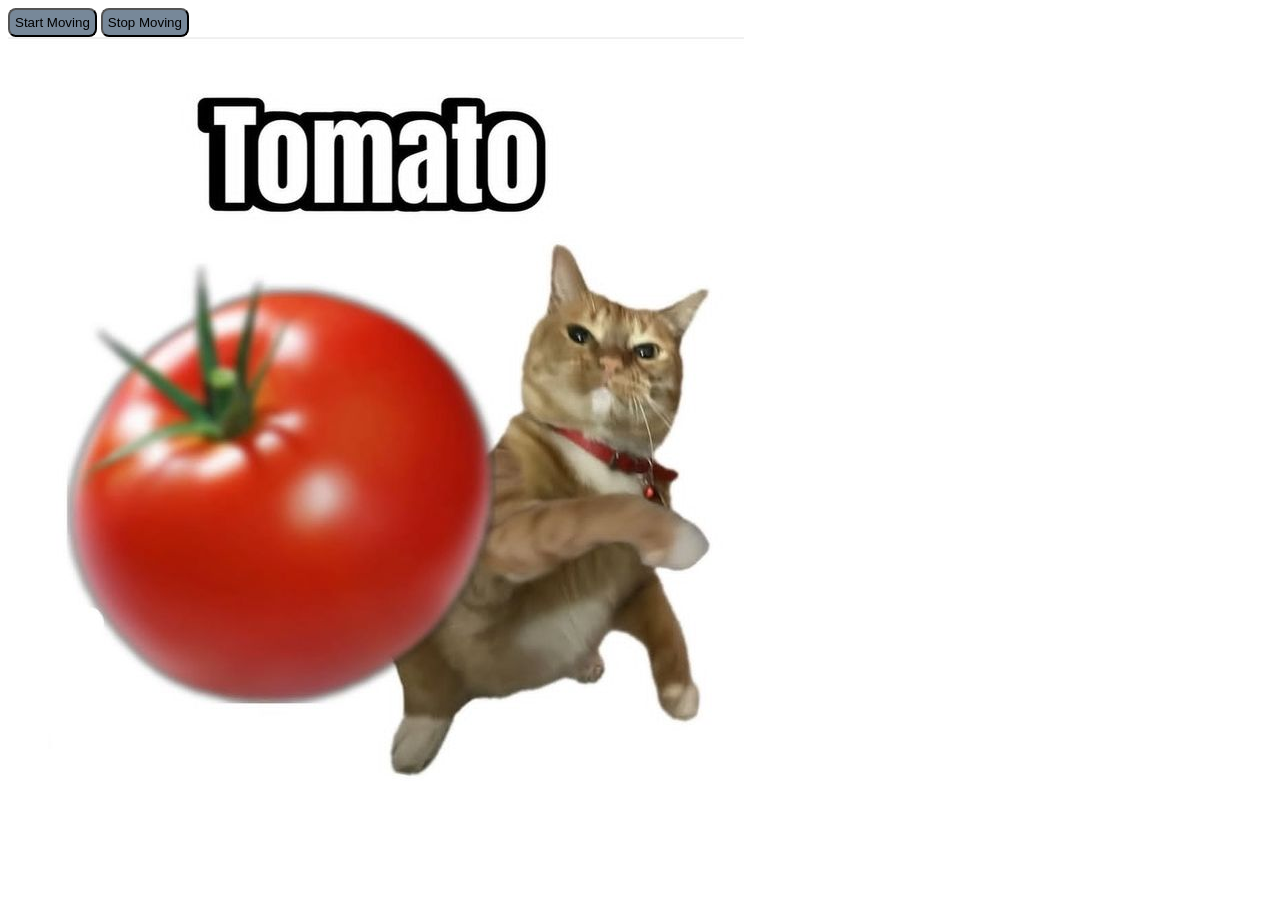
<file: Event Driven/index.html>
<!--Aimee Gates-->

<!DOCTYPE html>
<html lang="en">
<head>
    <meta charset="UTF-8">
    <meta name="viewport" content="width=device-width, initial-scale=1.0">
    <title>Document</title>

<!--CSS page link-->
    <link rel="stylesheet" href="index.css">
</head>
<body>
    <!--buttons and images-->
    <div>
    <input type="button" id="startButton" value="Start Moving" onClick="startMoving();"/>
    <input type="button" id="stopButton" value="Stop Moving" onClick="stopMoving();"/>
    </div>

    <img src="tomato.jpg" id="tomato-meme"/>

<!--JS page link-->
    <script src="index.js"></script>

</body>
</html>
</file>
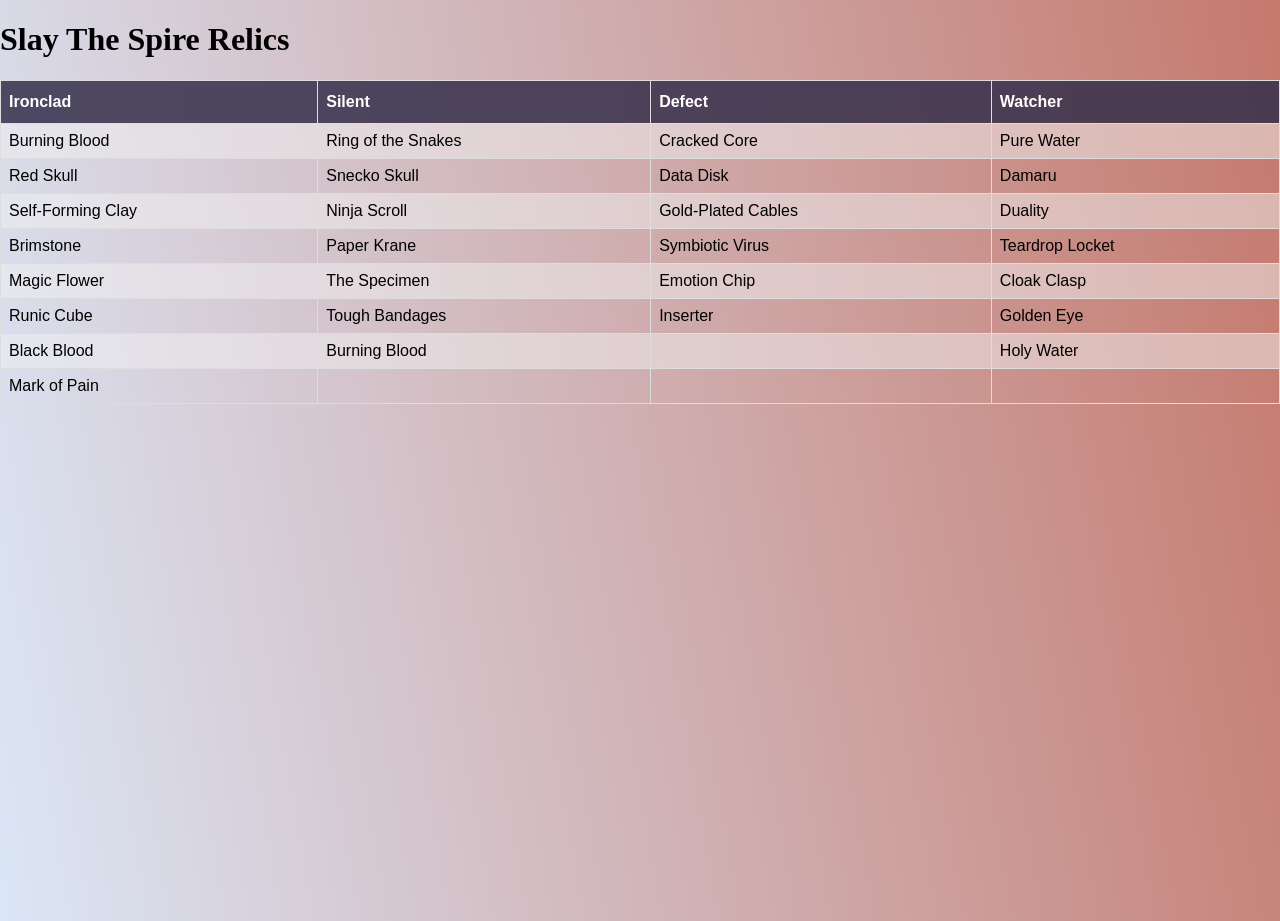
<file: Table Creation/index.html>
<!DOCTYPE html>
<html lang="en">
<head>
    <meta charset="UTF-8">
    <meta name="viewport" content="width=device-width, initial-scale=1.0">
    <title>Table Creation</title>
    <link rel="stylesheet" href="style.css">
</head>
<body>
<h1>Slay The Spire Relics</h1>

<div id="table-container"></div>

<script src="data.js"></script>
</body>
</html>
</file>
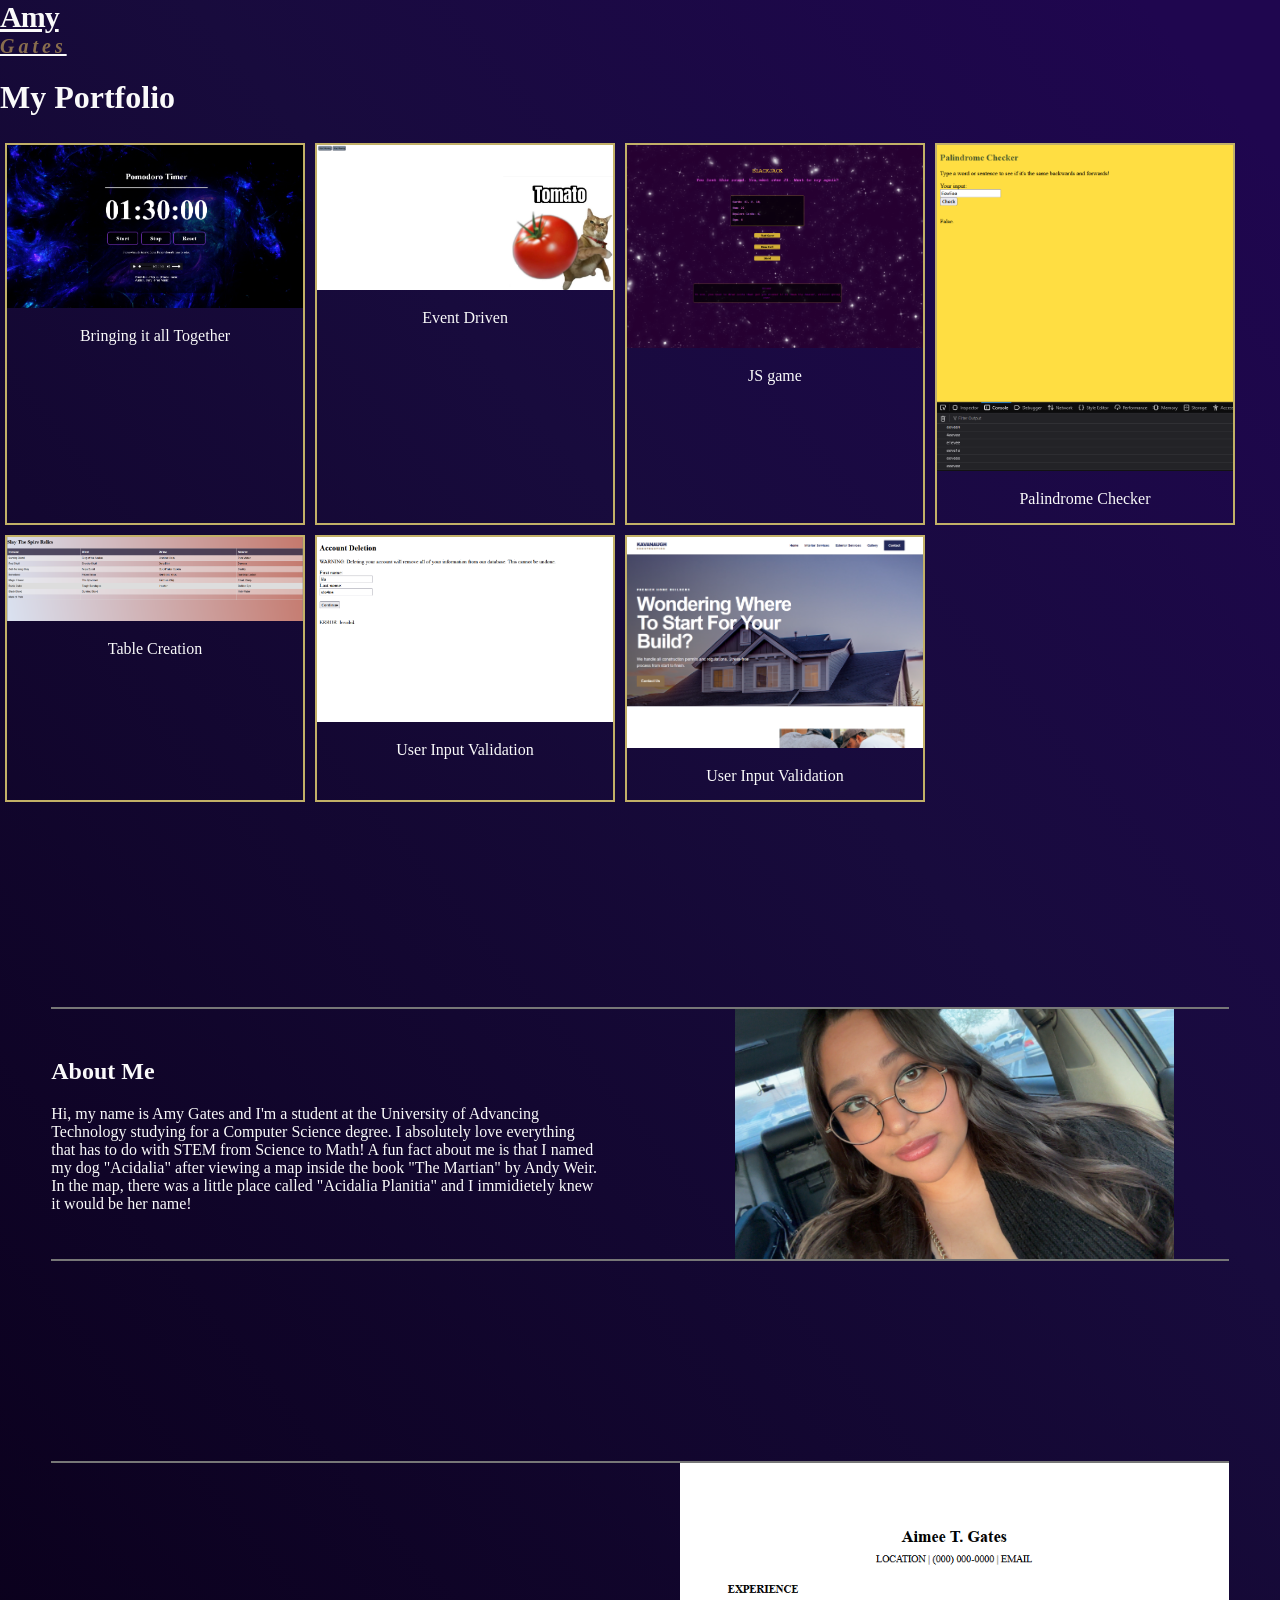
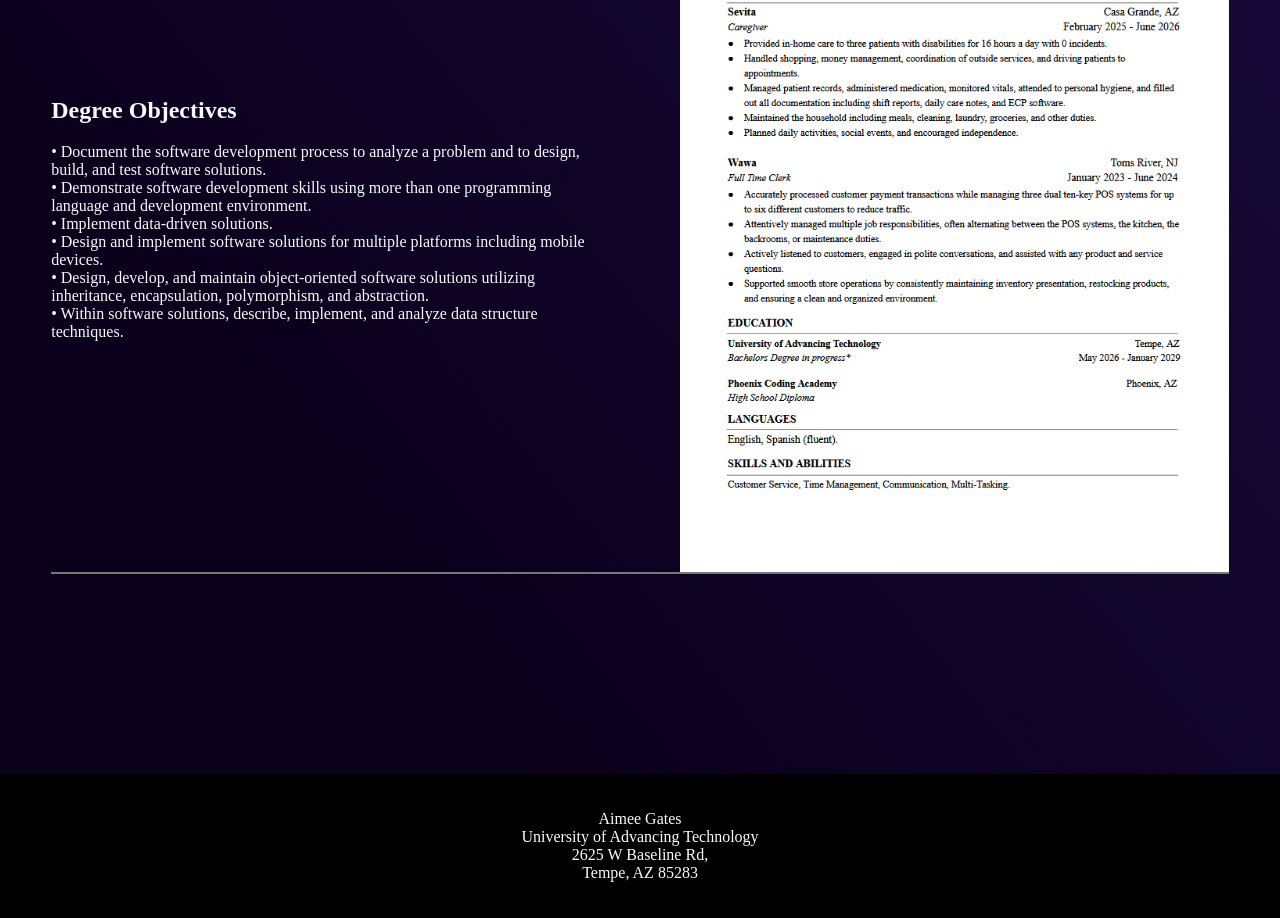
<file: boards.html>
<!DOCTYPE html>
<html lang="en">
<head>
    <meta charset="UTF-8">
    <meta name="viewport" content="width=device-width, initial-scale=1.0">
    <title>Amy Gates</title>
    <link rel="stylesheet" href="styles.css">
</head>
<body>
<a class="logo" href="boards.html">Amy<br><span>Gates</span></a>

<!--Header-->
<header>
<h1>My Portfolio</h1>
</header>

<!--Gallery-->
<div class="gallery">

<div class="gallery-item">
  <a target="_blank" href="../Final Project/Bringing it all Together/pomodoro.html">
  <img src="Images/Gates_CSC102_BringingItAllTogether.png" alt="Bringing it all Together" width="600" height="400">
  </a>
  <div class="desc">Bringing it all Together</div>
</div>

<div class="gallery-item">
  <a target="_blank" href="../Final Project/Event Driven/index.html">
  <img src="Images/Gates_CSC102_EventDriven.png" alt="Event Driven" width="600" height="400">
  </a>
  <div class="desc">Event Driven</div>
</div>

<div class="gallery-item">
  <a target="_blank" href="../Final Project/JavaScript Game/game.html">
  <img src="Images/Gates_CSC102_JavaScriptGame_After.png" alt="JS game" width="600" height="400">
  </a>
  <div class="desc">JS game</div>
</div>

<div class="gallery-item">
  <a target="_blank" href="../Final Project/Palindrome Checker/strings.html">
  <img src="Images/Gates_CSC102_PalindromeChecker.png" alt="Palindrome Checker" width="600" height="400">
  </a>
  <div class="desc">Palindrome Checker</div>
</div>

<div class="gallery-item">
  <a target="_blank" href="../Table Creation/index.html">
  <img src="Images/Gates_CSC102_TableCreation.png" alt="Table Creation" width="600" height="400">
  </a>
  <div class="desc">Table Creation</div>
</div>

<div class="gallery-item">
  <a target="_blank" href="../Final Project/User Input/strings.html">
  <img src="Images/Gates_CSC102_UserInputValidation.png" alt="User Input Validation" width="600" height="400">
  </a>
  <div class="desc">User Input Validation</div>
</div>
<div class="gallery-item">
  <a target="_blank" href="../Final Project/Website/index.html">
  <img src="Images/Gates_CSC102_Finals.png" alt="User Input Validation" width="600" height="400">
  </a>
  <div class="desc">User Input Validation</div>
</div>
</div>

<!--About page-->
<section class="section">
    <!--about us-->
    <div class="container gap about">
    <div>
        <h2>About Me</h2>
        <p>Hi, my name is Amy Gates and I'm a student at the University of Advancing Technology studying for a Computer Science degree. I absolutely love everything that has to do with STEM from Science to Math! A fun fact about me is that I named my dog "Acidalia" after viewing a map inside the book "The Martian" by Andy Weir. In the map, there was a little place called "Acidalia Planitia" and I immidietely knew it would be her name!</p>
    </div>
        <img class="images" src="Images/headshot.jpg" alt="Picture of Amy Gates.">
    </div>
</section>

<section class="section">
    <!--about us-->
    <div class="container gap about">
    <div>
        <h2>Degree Objectives</h2>
        <p>• Document the software development process to analyze a problem and to design, build, and test software solutions.<br>
        • Demonstrate software development skills using more than one programming language and development environment.<br>
        • Implement data-driven solutions.<br>
        • Design and implement software solutions for multiple platforms including mobile devices.<br>
        • Design, develop, and maintain object-oriented software solutions utilizing inheritance, encapsulation, polymorphism, and abstraction.<br>
        • Within software solutions, describe, implement, and analyze data structure techniques.</p>
          </div>
        <img class="images-resume" src="Images/Gates_Aimee_Resume.png" alt="Resume">
    </div>
</section>

<!--Footer-->
<footer>
  <p>Aimee Gates<br>University of Advancing Technology<br>2625 W Baseline Rd,<br> Tempe, AZ 85283</p>
</footer>

</body>
</html>
</file>
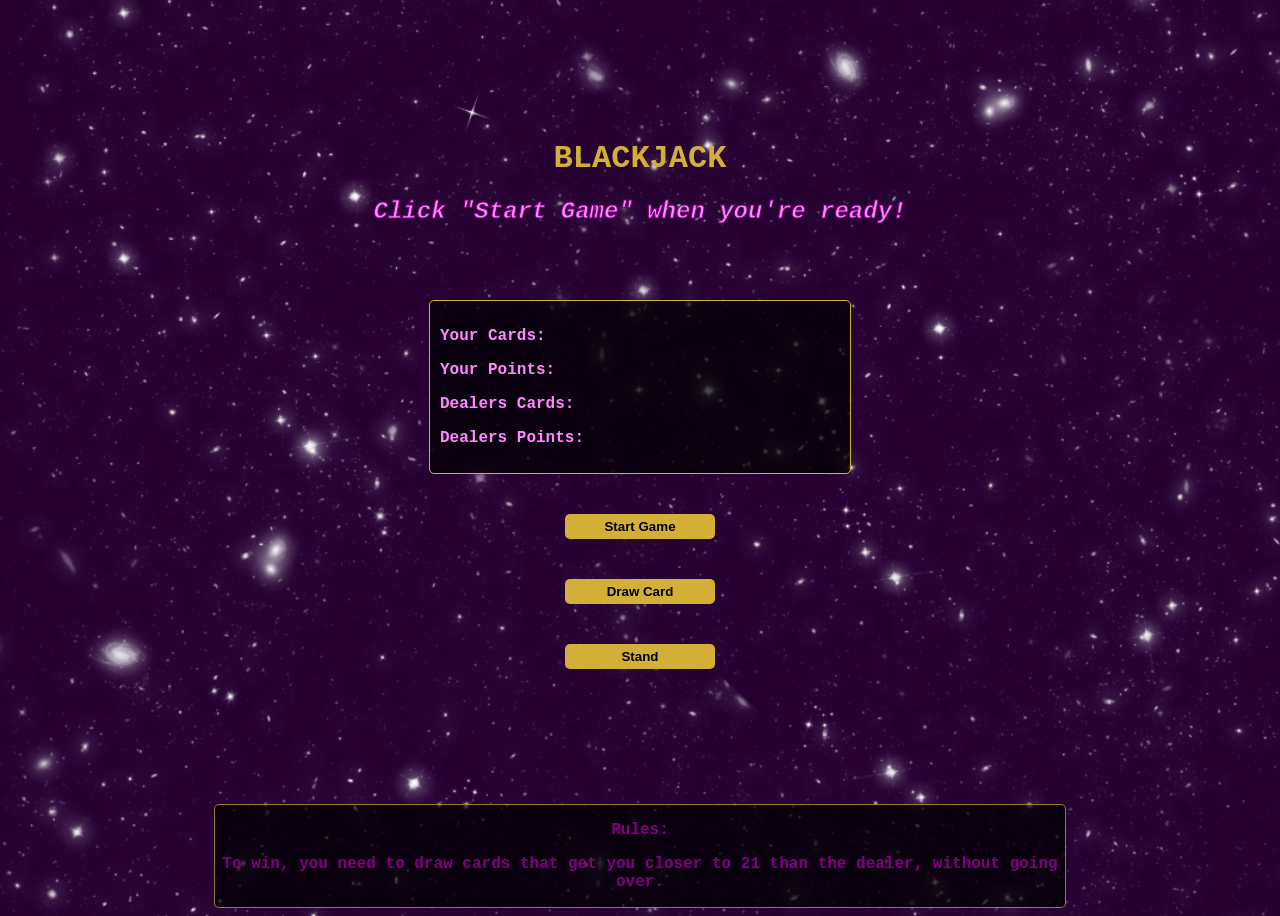
<file: JavaScript Game/game.html>
<!doctype html>
<html>
        <head>
            <title>Blackjack</title>
            <link rel="stylesheet" href="style.css">
        </head>
        <body>
            <h1>BLACKJACK</h1>

            <!--All changing text-->
            <h2 id="headerMessage">Click "Start Game" when you're ready!</h2>
            
        <div class="cardBox">
            <p id="yourCards">Your Cards: </p>
            <p id="yourPoints">Your Points: </p>
            <p id="dealerCards">Dealers Cards: </p>
            <p id="dealerPoints">Dealers Points: </p>
        </div>

        <!--Buttons wrapped in the form element-->
        <form onSubmit="startGame(); return false;">
            <button type="submit">Start Game</button>
        </form>

        <form onSubmit="drawCard(); return false;">
            <button type="submit">Draw Card</button>
        </form>

        <form onSubmit="stand(); return false;">
            <button type="submit">Stand</button>
        </form>
        
        <div class="rulesSpace">
            <p><strong>Rules:</strong></p>
            <p>To win, you need to draw cards that get you closer to 21 than the dealer, without going over.</p>
        </div>

            <script src="code.js"></script>

        </body>
</html>
</file>
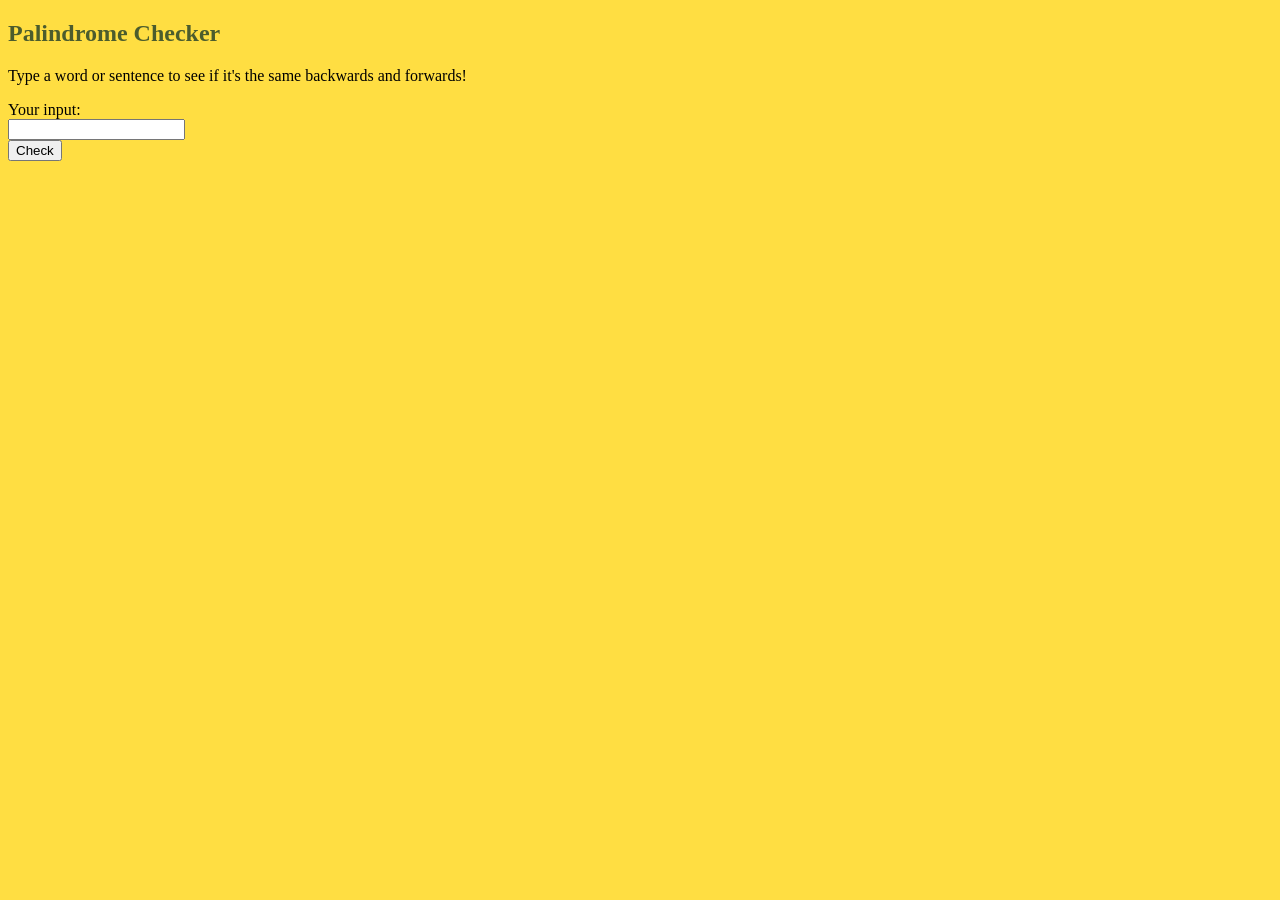
<file: Palindrome Checker/strings.html>
<!--Aimee Gates-->

<!DOCTYPE html>
<html lang="en">
<head>
    <meta charset="UTF-8">
    <meta name="viewport" content="width=device-width, initial-scale=1.0">
    <title>Document</title>

    <link rel="stylesheet" href="strings.css">
</head>
<body>
    <h2>Palindrome Checker</h2>
    <p>Type a word or sentence to see if it's the same backwards and forwards!</p>

<form id="string" onSubmit="check(); return false;">
    <label for="txt">Your input:</label><br>
    <input type="text" id="txt" name="txt"><br>
    <button type="submit">Check</button><br><br>
</form> 

    <!--Message that shows error-->
    <p id="message"></p>

    <Script src="strings.js"></Script>
</body>
</html>
</file>
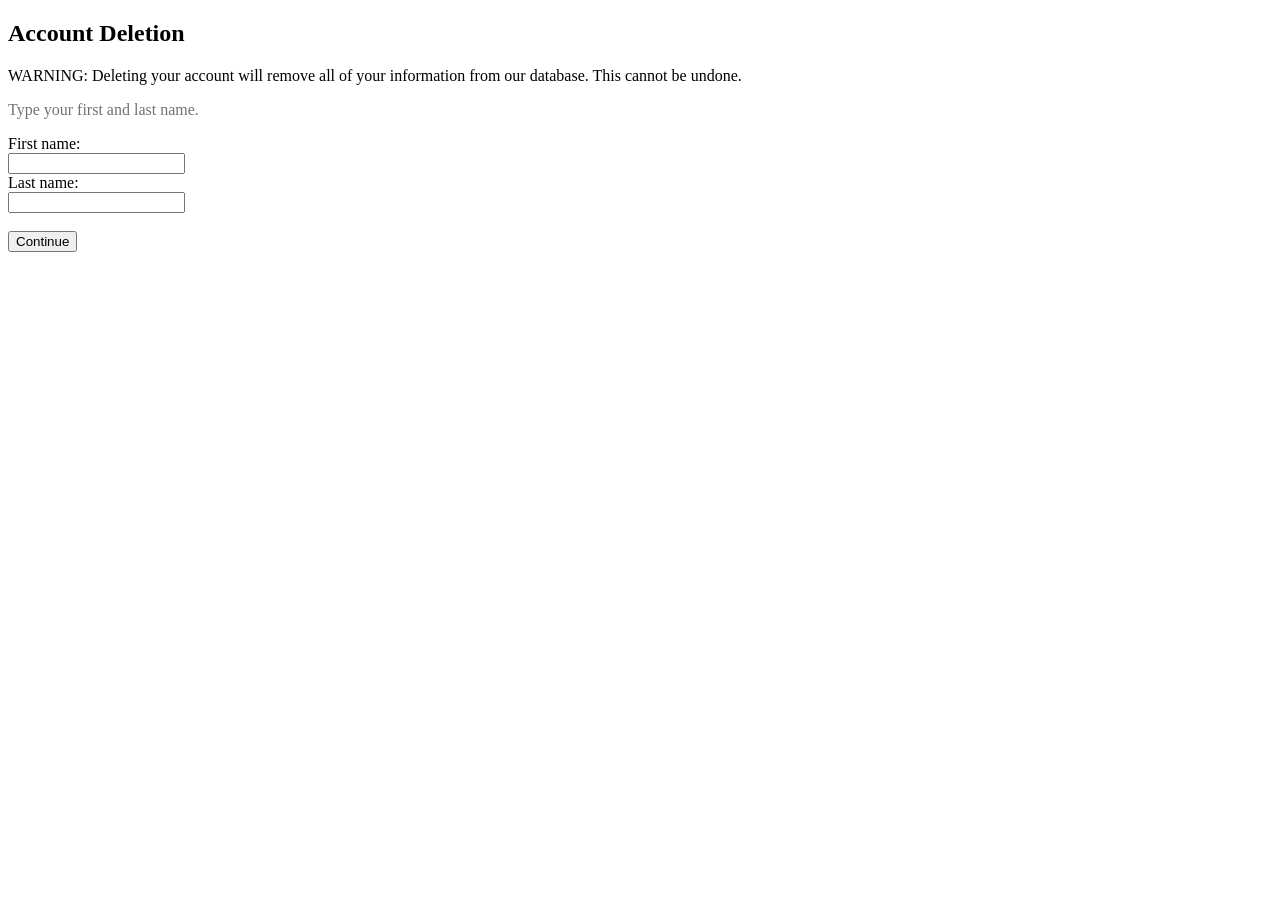
<file: User Input/strings.html>
<!-- Aimee Gates -->
<!-- Note: I hardly edited this because account deletion pages aren't 
        really known for being pretty, and that's the theme I wanted.
        The only creative elements I have are a red button, a grey 
        paragraph, and hidden elements -->

<!DOCTYPE html>
<html lang="en">
<head>
    <meta charset="UTF-8">
    <meta name="viewport" content="width=device-width, initial-scale=1.0">
<!-- Title of my application -->
    <title>Fakebook Account Deletion</title>
<!-- Style only used for hiding zip code form-->
    <style>
        #zipHidden {
            display: none;
        }
    </style>
</head>
<body>
<!-- Added ID's to be able to hide/alter it later -->
<h2 id="heading">Account Deletion</h2>
<p id="top-msg">WARNING: Deleting your account will remove all of your information from our database. This cannot be undone.</p>
<!-- Added inline style -->
<p id="greyMsg" style="color: rgba(0, 0, 0, 0.555)">Type your first and last name.</p>

<!-- First visible form for name inputs -->
<form id="nameHidden" onSubmit="validate(); return false;">
    <label for="firstName">First name:</label><br>
    <input type="text" id="firstName" name="firstName"><br>
    <label for="lastName">Last name:</label><br>
    <input type="text" id="lastName" name="lastName"><br><br>
    <button type="submit">Continue</button><br><br>
</form> 

<!-- Second (currently invisible) form for zip code input-->
<form id="zipHidden" onSubmit="zip(); return false;">
    <label for="zipCode">Zip Code:</label><br>
    <input type="text" id="zipCode" name="zipCode"><br><br>
<!-- Added inline style here too because it'd be simpler for me -->
    <button type="submit" style="color:white ; background-color: darkred ; border: none; border-radius: 2px; padding: 5px">Delete</button>
</form>

<!-- Message that will show errors or a conirmation -->
<p id="message"></p>

</body>
</html>
<script src="strings.js"></script>
</body>
</html>
</file>
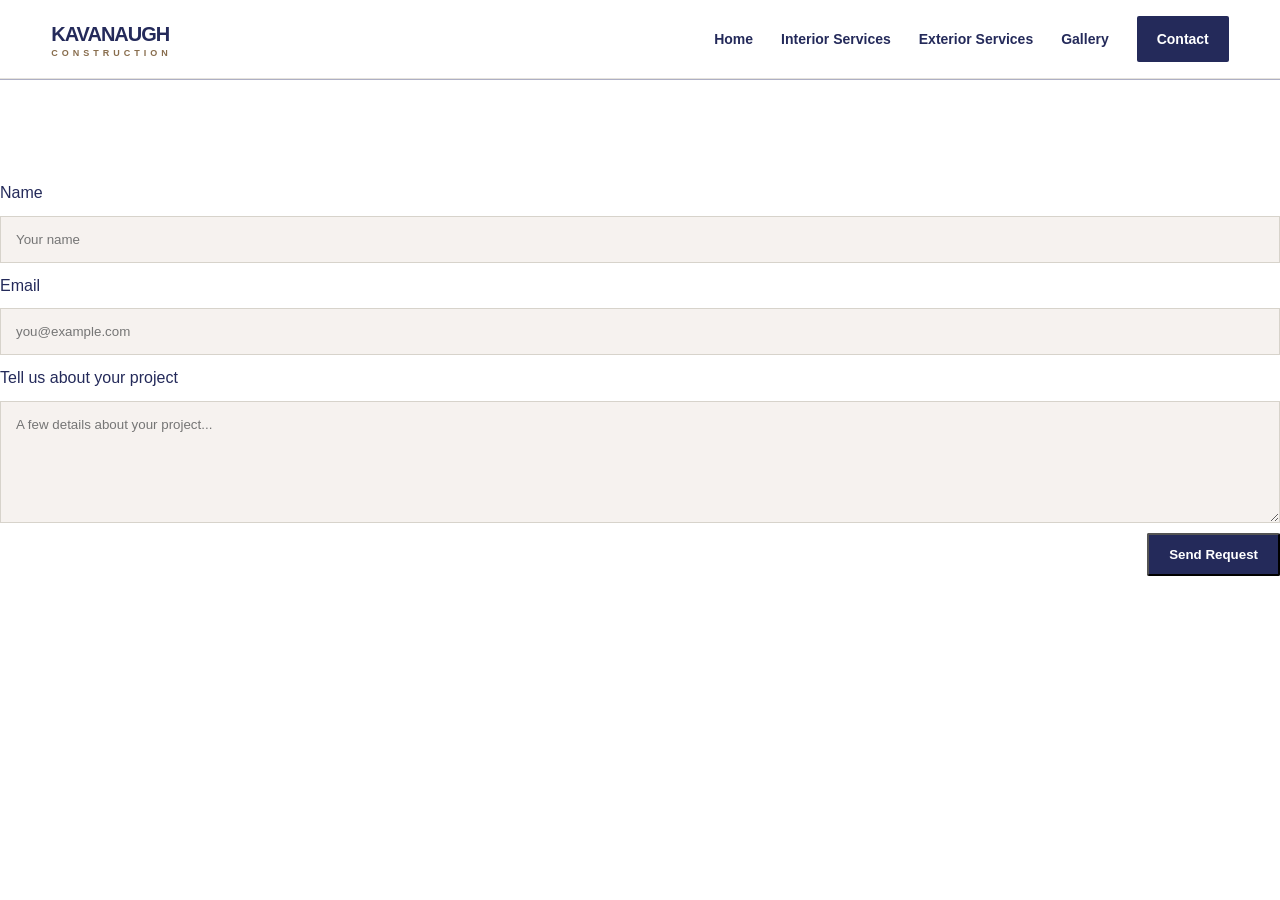
<file: Website/contact.html>
<!DOCTYPE html>
<html lang="en">
<head>
    <meta charset="UTF-8">
    <meta name="viewport" content="width=device-width, initial-scale=1.0">
    <title>Contact | Kavanaugh Construction</title>
     <link rel="stylesheet" href="style.css">
</head>
<body>
    <header class="header">
  <div class="container navbar">
    <a class="logo" href="index.html">KAVANAUGH <br><span>CONSTRUCTION</span></a>
      <nav class="top-navbar">
          <a href="index.html">Home</a>
          <a href="interior-services.html">Interior Services</a>
          <a href="exterior-services.html">Exterior Services</a>
          <a href="gallery.html">Gallery</a>
          <a href="contact.html" class="nav-button">Contact</a>
      </nav>
  </div>
</header>
<main>
    <!--form requirement-->
    <section class="section">
        <form class="contact-form" action="#" method="post">
        <label for="name">Name</label>
        <input id="name" name="name" type="text" placeholder="Your name" required>
        <label for="email">Email</label><input id="email" name="email" type="email" placeholder="you@example.com" required>
        <label for="message">Tell us about your project</label>
        <textarea id="message" name="message" rows="6" placeholder="A few details about your project..."></textarea>
        <button class="button" type="submit">Send Request</button>
    </section>
</main>
</body>
</html>
</file>
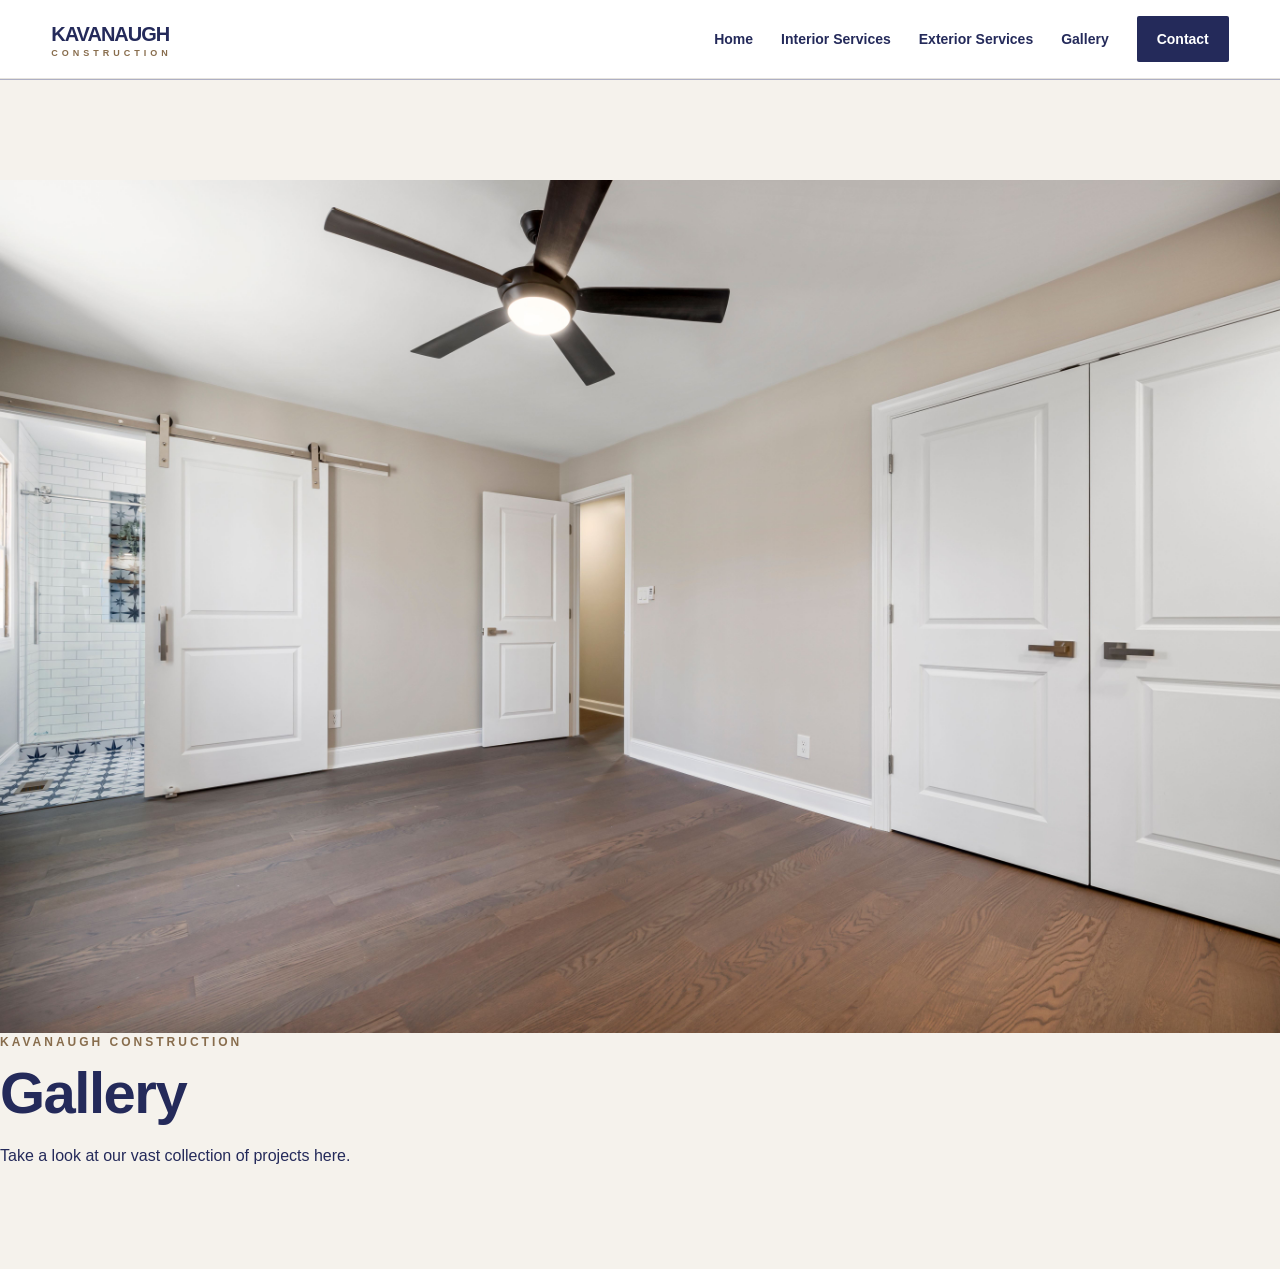
<file: Website/gallery.html>
<!DOCTYPE html>
<html lang="en">
<head>
    <meta charset="UTF-8">
    <meta name="viewport" content="width=device-width, initial-scale=1.0">
    <title>Gallery | Kavanaugh Construction</title>
    <link rel="stylesheet" href="style.css">
</head>
<body>
    <header class="header">
  <div class="container navbar">
    <a class="logo" href="index.html">KAVANAUGH <br><span>CONSTRUCTION</span></a>
      <nav class="top-navbar">
          <a href="index.html">Home</a>
          <a href="interior-services.html">Interior Services</a>
          <a href="exterior-services.html">Exterior Services</a>
          <a href="gallery.html">Gallery</a>
          <a href="contact.html" class="nav-button">Contact</a>
      </nav>
  </div>
</header>
<main>
    <!--Image and text requirement-->
    <section class="section section-light">
        <img src="images/project-two.jpg" alt="A new bedroom. It features new doors, brown flooring, beige walls, and a brown ceiling fan.">
        <div>
            <p class="highlight">KAVANAUGH CONSTRUCTION</p>
            <h2>Gallery</h2>
            <p>Take a look at our vast collection of projects here.</p>
        </div>
    </section>
</main>
</body>
</html>
</file>
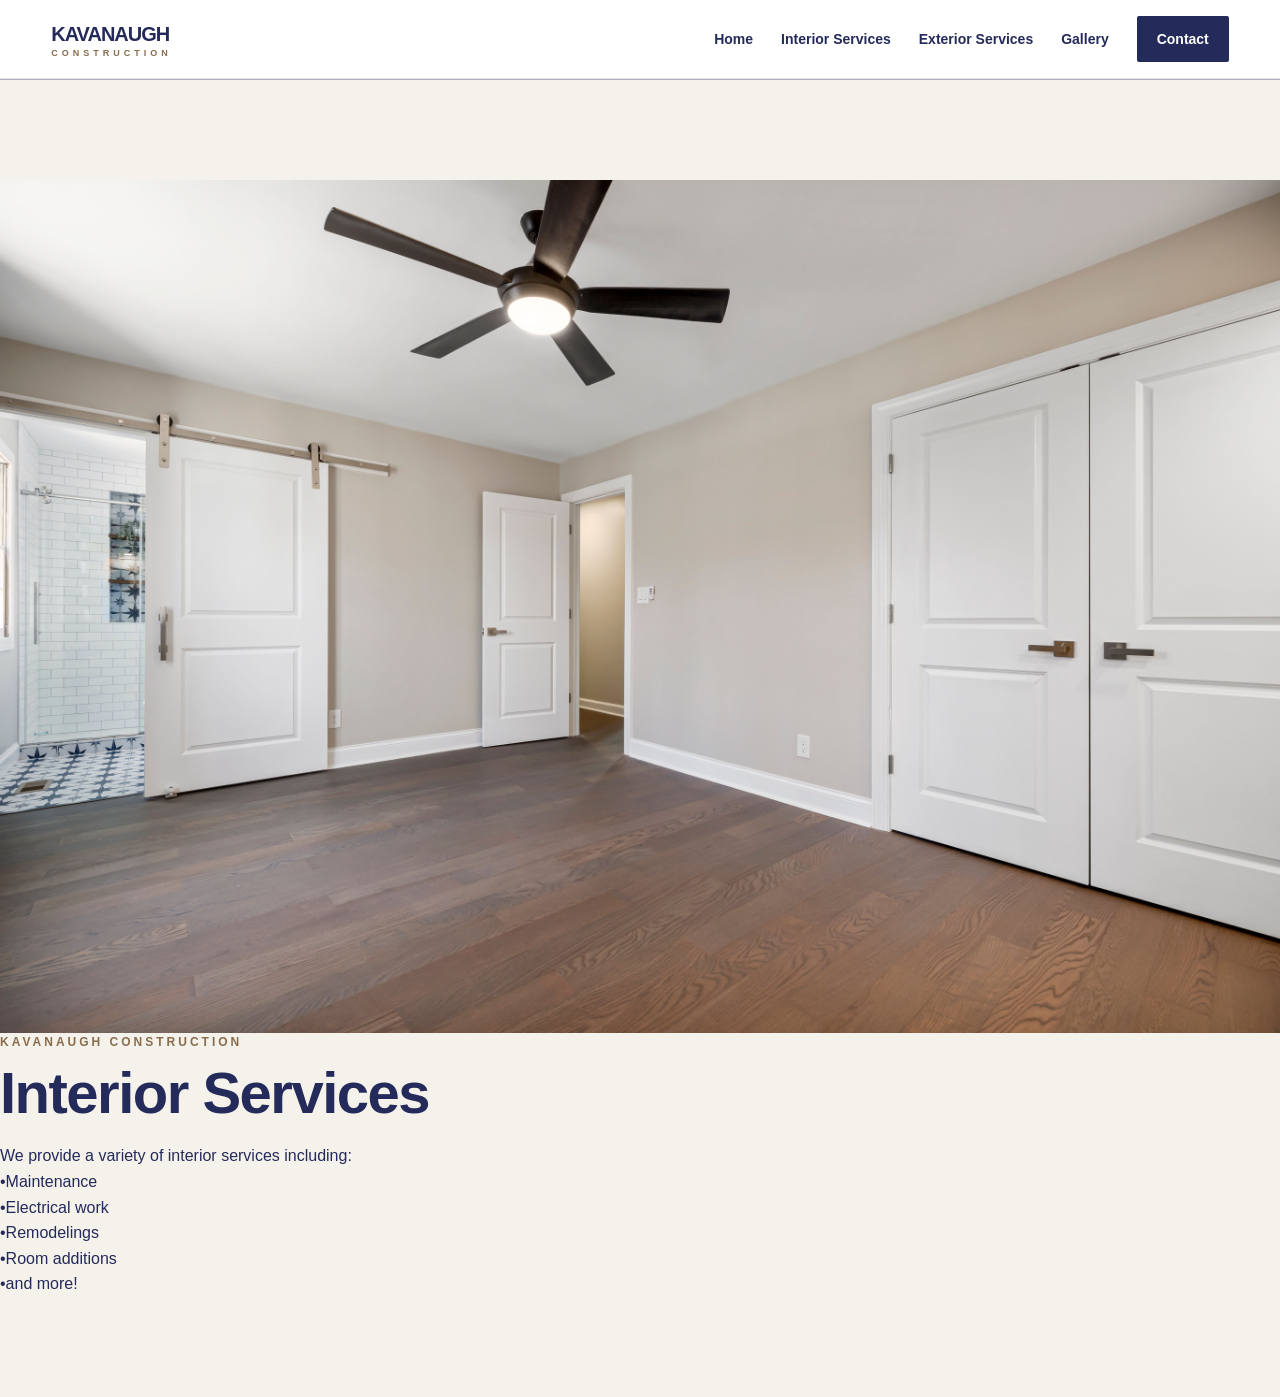
<file: Website/interior-services.html>
<!DOCTYPE html>
<html lang="en">
<head>
    <meta charset="UTF-8">
    <meta name="viewport" content="width=device-width, initial-scale=1.0">
    <title>Interior Services | Kavanaugh Construction</title>
    <link rel="stylesheet" href="style.css">
</head>
<body>
    <header class="header">
  <div class="container navbar">
    <a class="logo" href="index.html">KAVANAUGH <br><span>CONSTRUCTION</span></a>
      <nav class="top-navbar">
          <a href="index.html">Home</a>
          <a href="interior-services.html">Interior Services</a>
          <a href="exterior-services.html">Exterior Services</a>
          <a href="gallery.html">Gallery</a>
          <a href="contact.html" class="nav-button">Contact</a>
      </nav>
  </div>
</header>
<main>
    <!--Image and text requirement-->
    <section class="section section-light">
        <img src="images/project-two.jpg" alt="A new bedroom. It features new doors, brown flooring, beige walls, and a brown ceiling fan.">
        <div>
            <p class="highlight">KAVANAUGH CONSTRUCTION</p>
            <h2>Interior Services</h2>
            <p>We provide a variety of interior services including:</p>
        </div>
        <ul class="a">
                <li>•Maintenance</li>
                <li>•Electrical work</li>
                <li>•Remodelings</li>
                <li>•Room additions</li>
                <li>•and more!</li>
        </ul>
    </section>
</main>
</body>
</html>
</file>
<file: Event Driven/index.css>
#tomato-meme {
    position: absolute;
    bottom: 30 px;
}

#startButton {
    color: black;
    background-color: lightslategray;
    padding: 5px;
    border-radius: 8px;
}

#stopButton {
    color: black;
    background-color: lightslategray;
    padding: 5px;
    border-radius: 8px;
}
</file>
<file: Table Creation/style.css>
html, body {
    min-height: 100%;
}

/*gradient background*/
body { 
    background: #DBE6F6;
    background: linear-gradient(80deg, rgba(219, 230, 246, 1) 0%, rgba(197, 121, 109, 1) 100%);
    background-repeat: no-repeat;
    margin: 0;
    min-height: 100vh;
}
table {
  font-family: Arial, Helvetica, sans-serif;
  border-collapse: collapse;
  width: 100%;
}

td, th {
  border: 1px solid #ddd;
  padding: 8px;
}

tr:nth-child(even){
    background-color: rgba(242, 242, 242, 0.5);}

tr:hover {
    background-color: #ddd;}

th {
  padding-top: 12px;
  padding-bottom: 12px;
  text-align: left;
  background-color: rgba(54, 48, 74, 0.85);
  color: white;
}
</file>
<file: styles.css>
* {
  box-sizing: border-box;
  color: #fafafa;
}

body {
  font-family: VBookman, URW Bookman L, serif;
  margin: 0;
  background-color: #0A001B;
  background: linear-gradient(50deg, rgba(10, 0, 27, 1) 19%, rgba(24, 11, 61, 1) 68%, rgba(31, 6, 79, 1) 96%);
  min-height: 100vh;
}

/*Logo Design*/
.logo {
  font-weight: 900;
  letter-spacing: -1px;
  font-size: 30px;
  white-space: nowrap;
}

.logo span {
  font-style: oblique;
  display: block;
  font-size: 20px;
  letter-spacing: 4px;
  color: #886d4d;
  margin-top: 1px;
}

/* Header */
.header {
  padding: 60px;
  text-align: center;
  background: #1abc9c;
  color: white;
  font-size: 30px;
}

/*Gallery*/
div.gallery {
  display: flex;
  flex-wrap: wrap;
  justify-content: flex-start;
}

div.gallery-item {
  margin: 5px;
  border: 2px solid #C2B067;
  width: calc(25% - 20px);
}

div.gallery-item:hover {
  border: 1px solid #777;
}

div.gallery-item img {
  width: 100%;
  height: auto;
}

div.gallery-item div.desc {
  padding: 15px;
  text-align: center;
}

@media only screen and (max-width: 768px) {
  div.gallery-item {
    width: calc(50% - 20px);
  }
}

@media only screen and (max-width: 480px) {
  div.gallery-item {
    width: calc(100% - 20px);
  }
}

/*About page*/
.container {
  width: min(92%, 1200px);
  margin: 0 auto;
  margin-top: 200px;
}

.about {
  border-top: 2px solid #777;
  border-bottom: 2px solid #777;
}

.gap {
  display: grid;
  grid-template-columns: 1fr 1fr;
  align-items: center;
  gap: 80px;
}

.images {
  height: 250px;
  width: 80%;
  margin: 0 auto;
  object-fit: cover;
}

.images-resume {
  height: auto;
  width: 100%;
  margin: 0 auto;
  object-fit: cover;
}

/*Footer*/
footer {
    background-color: black;
    color: white;
    text-align: center;
    padding: 20px;
    margin-top: 200px;
}
</file>
<file: JavaScript Game/style.css>
body {
    font-family: "Monaco", "Courier New", monospace;
    background-color: white;
    background-image: url(starry.png);
    background-size: cover;
    font-weight: bold;
    text-align: center;
    color: white;
}

h1 {
    color: #d4af37;
    margin-top: 140px;
    
}

/* Game text results styling section */
#headerMessage {
    font-style: italic;
    color: rgb(255 138 255);
    -webkit-text-stroke-width: 1px;
    -webkit-text-stroke-color: rgb(128 0 128);
}

button {
    border: none;
    border-radius: 5px;
    padding-top: 5px;
    padding-bottom: 5px;
    background-color: rgb(212,175,55);
    width: 150px;
    font-weight: bold;
    margin-top: 40px;
}

button p {
    color: rgb(255 138 255);
}

/* Rules styling section */
.rulesSpace {
    margin-top: 135px;
    max-width: 850px;
    margin-left: auto;
    margin-right: auto;
    border: 1px solid;
    border-radius: 5px;
    border-color: rgb(212,175,55, 0.7);
    background: rgb(0,0,0, 0.7);
}

.rulesSpace p {
    color: rgb(128 0 128);
}

/* Game display styling section*/
.cardBox {
    color: rgb(255 138 255);
    border: 1px solid;
    border-color: #d4af37;
    border-radius: 5px;
    background: rgb(0,0,0, 0.7);
    max-width: 400px;
    padding: 10px;
    text-align: left;
    margin-left: auto;
    margin-right: auto;
    margin-top: 75px;
}
</file>
<file: Palindrome Checker/strings.css>
body {
    background-color: #FFDE42;
}

h2 {
    color: #4C5C2D;
}
</file>
<file: Website/style.css>
/*I tried to create reusable rules. Theres a rule for different colors 
to try to avoid inline code. I also created rules for images, navbars, footers, 
hero images, logo, buttons, :hover, contact form, text, etc.*/

* {
  box-sizing: border-box;
  margin: 0;
  padding: 0;
}

html {
  scroll-behavior: smooth;
}

body {
  font-family: Arial, Helvetica, sans-serif;
  color: #242a5a;
  background-color: white;
  line-height: 1.6;
}

.light-color {
  color: #f5f2ec;
}

.dark-color {
  color: #242a5a;
}

img {
  display: block;
  width: 100%;
}

.navbar {
  min-height: 78px;
  display: flex;
  align-items: center;
  justify-content: space-between;
  gap: 30px;
}
.container {
  width: min(92%, 1200px);
  margin: 0 auto;
}

.header {
  background-color: white;
  position: sticky;
  top: 0;
  border-bottom: 1px solid #e5e2dc;
  z-index: 100;
}

a {
  color: #242a5a;
  text-decoration: none;
}
p {
  color: #242a5a;
}

.logo {
  font-weight: 900;
  letter-spacing: -1px;
  font-size: 20px;
  white-space: nowrap;
}

.logo span {
  display: block;
  font-size: 9px;
  letter-spacing: 4px;
  color: #886d4d;
  margin-top: -4px;
}

.top-navbar {
  display: flex;
  align-items: center;
  gap: 28px;
  font-size: 14px;
  font-weight: 600;
}

.top-navbar a:hover{
  color: #886d4d;
}

.button {
  color: white;
  display: inline-block;
  padding: 12px 20px;
  background-color: #242a5a;
  border-radius: 2px;
  font-weight: 700;
  transition: 0.2s ease;
}

.nav-button {
  color: white;
  background-color: #242a5a;
  border-radius: 2px;
  display: inline-block;
  padding: 12px 20px;
  font-weight: 700;
  transition: 0.2s ease;
}

.hero-image {
  position: relative;
  height: 680px;
  overflow: hidden;
}

.hero-overlay {
  position: absolute;
  inset: 0;
  display: flex;
  align-items: center;
  background: linear-gradient(400deg, rgba(0,0,0,.68), rgba(0,0,0,.08) 80%);
  color: white;
}

.hero-overlay .container {
  padding-top: 60px;
}

.hero-overlay h1 {
  max-width: 750px;
  line-height: .95;
  letter-spacing: -4px;
  font-size: clamp(48px, 7vw, 88px);
  margin: 12px 0 24px;
}

.hero-text {
  max-width: 560px;
  font-size: 18px;
  margin-bottom: 30px;
}

.button-brown-color {
  background-color: #886d4d;
}

.highlight {
  color: #886d4d;
  font-size: 12px;
  font-weight: 800;
  letter-spacing: 3px;
}

.highlight.brown-color {
  color: #886d4d;
}

h1 {
  letter-spacing: -1.5px;
  line-height: 1.05;
}
h2{
  font-size: clamp(36px, 5vw, 58px);
  margin: 10px 0 20px;
  line-height: 1.05;
  letter-spacing: -1.5px;
}

h3 {
  line-height: 1.05;
  letter-spacing: -1.5px;
  margin: 12px 0;
  font-size: 26px;
}

.section {
  padding: 100px 0;
  border-top: 1px solid #adafc4;
}

.section-light {
  background-color: #f5f2ec;
}

.section-accent {
  background-color: #adafc4;
  color: white;
}

.second-container {
  max-width: 700px;
  margin-bottom: 45px;
}

.centered {
  text-align: center;
  margin-left: auto;
  margin-right: auto;
}

.gap {
  display: grid;
  grid-template-columns: 1fr 1fr;
  align-items: center;
  gap: 80px;
}

.about-image {
  height: 430px;
  object-fit: cover;
}

.text-link {
  display: inline-block;
  margin-top: 20px;
  font-weight: 800;
  border-bottom: 2px solid #886d4d;
  padding-bottom: 3px;
}

.selections {
  display: grid;
  gap: 20px;
}

.int-ex-selections {
  grid-template-columns: repeat(2, 1fr);
}

.selection-design {
  background-color: #adafc4;
  padding: 45px;
  height: 575px;
  border: 1px solid #e2ded7;
}


 .services-image{
  height: 300px;
  object-fit: cover;
  border-width: 1px;
  border-style: solid;
  border-color: #242a5a;
}
.exterior-image {
  height: 300px;
  object-fit: cover;
}


.selection-design p {
  max-width: 500px;
}

.showcase-area {
  grid-template-columns: repeat(3, 1fr);
  display: grid;
  gap: 20px;
}

.project-box {
  overflow: hiden;
  background-color: white;
}

.project-box img {
  height: 300px;
  object-fit: cover;
  transition: transform .3s ease;
}

.project-text {
  padding: 18px;
  display: block;
  justify-content: space-between;
  gap: 10px;
}

.showcase-city {
  text-align: right;
  color: #886d4d;
  font-size: 13px;
}

.showcase-description {
  text-align: left;
  color: black;
  font-size: 16px;
  margin: 0;
}

.reviews-section {
  display: grid;
  gap: 20px;
  grid-template-columns: repeat(3, 1fr);
}

.reviews {
  padding: 30px;
  border: 1px solid #383838;
}

.ratings {
  color: #886d4d;
  letter-spacing: 3px;
  margin-bottom: 15px;
}

.reviews strong {
  display: block;
  margin-top: 20px;
}

.contact-section {
  background: white;
}

.contact-end {
  justify-self: end;
}

.button {
  justify-self: end;
}

.footer {
  background-color: #242a5a;
  color: white;
  padding: 65px 0 25px;
}

.footer-box {
  display: grid;
  grid-template-columns: 2fr 1fr 1.5fr;
  gap: 50px;
}

.footer-bottom {
  display: flex;
  border-top: 1px solid #3c3c3c;
  margin-top: 50px;
  padding-top: 20px;
  justify-content: space-between;
  color: #e5e2dc;
  font-size: 13px;
}

.footer-box a {
  color: #e5e2dc;
  display: block;
  margin-bottom: 7px;
}

.footer-logo {
  display: inline-block;
  margin-bottom: 15px;
}

.footer-box h4 {
  margin-bottom: 15px;
  color: #886d4d;
}

.footer-box a:hover {
  color: #886d4d;
}

.footer p {
  color: #e5e2dc;
}

.contact-form {
  display: grid;
  gap: 10px;
}
.contact-form input{
  font-family: Arial, Helvetica, sans-serif;
  background-color: #f6f2ef;
  color: #242a5a;
  width: 100%;
  padding: 15px;
  border: 1px solid #d7d3cb;
}

.contact-form textarea {
  color: #242a5a;
  background-color: #f6f2ef;
  font-family: Arial, Helvetica, sans-serif;
  width: 100%;
  border: 1px solid #d7d3cb;
  padding: 15px;
}
</file>
